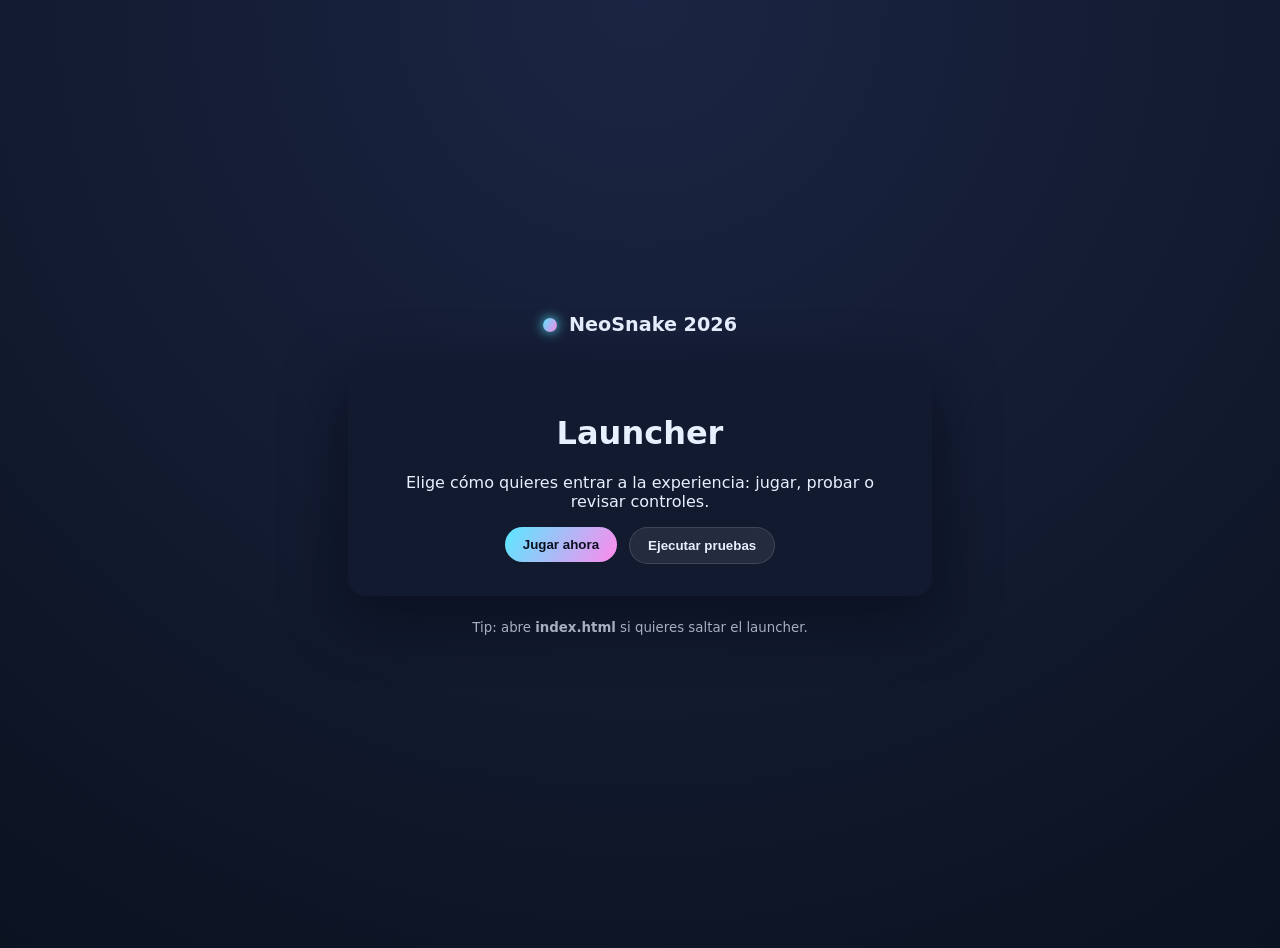
<file: launcher.html>
<!DOCTYPE html>
<html lang="es">
<head>
  <meta charset="UTF-8" />
  <meta name="viewport" content="width=device-width, initial-scale=1.0" />
  <title>NeoSnake 2026 - Launcher</title>
  <link rel="stylesheet" href="style.css" />
  <style>
    .launcher {
      min-height: 100vh;
      display: flex;
      flex-direction: column;
      align-items: center;
      justify-content: center;
      gap: 24px;
      text-align: center;
      padding: 24px;
    }

    .launcher-card {
      background: var(--card);
      border-radius: var(--radius);
      padding: 32px;
      box-shadow: var(--shadow);
      max-width: 520px;
    }

    .launcher-actions {
      display: flex;
      flex-wrap: wrap;
      gap: 12px;
      justify-content: center;
    }

    .launcher small {
      opacity: 0.7;
    }
  </style>
</head>
<body class="theme-dark">
  <div class="launcher">
    <div class="logo">
      <span class="logo-dot"></span>
      <span>NeoSnake 2026</span>
    </div>
    <div class="launcher-card">
      <h1>Launcher</h1>
      <p>Elige cómo quieres entrar a la experiencia: jugar, probar o revisar controles.</p>
      <div class="launcher-actions">
        <a href="index.html"><button class="primary">Jugar ahora</button></a>
        <a href="tests.html"><button class="ghost">Ejecutar pruebas</button></a>
      </div>
    </div>
    <small>Tip: abre <strong>index.html</strong> si quieres saltar el launcher.</small>
  </div>
</body>
</html>
</file>
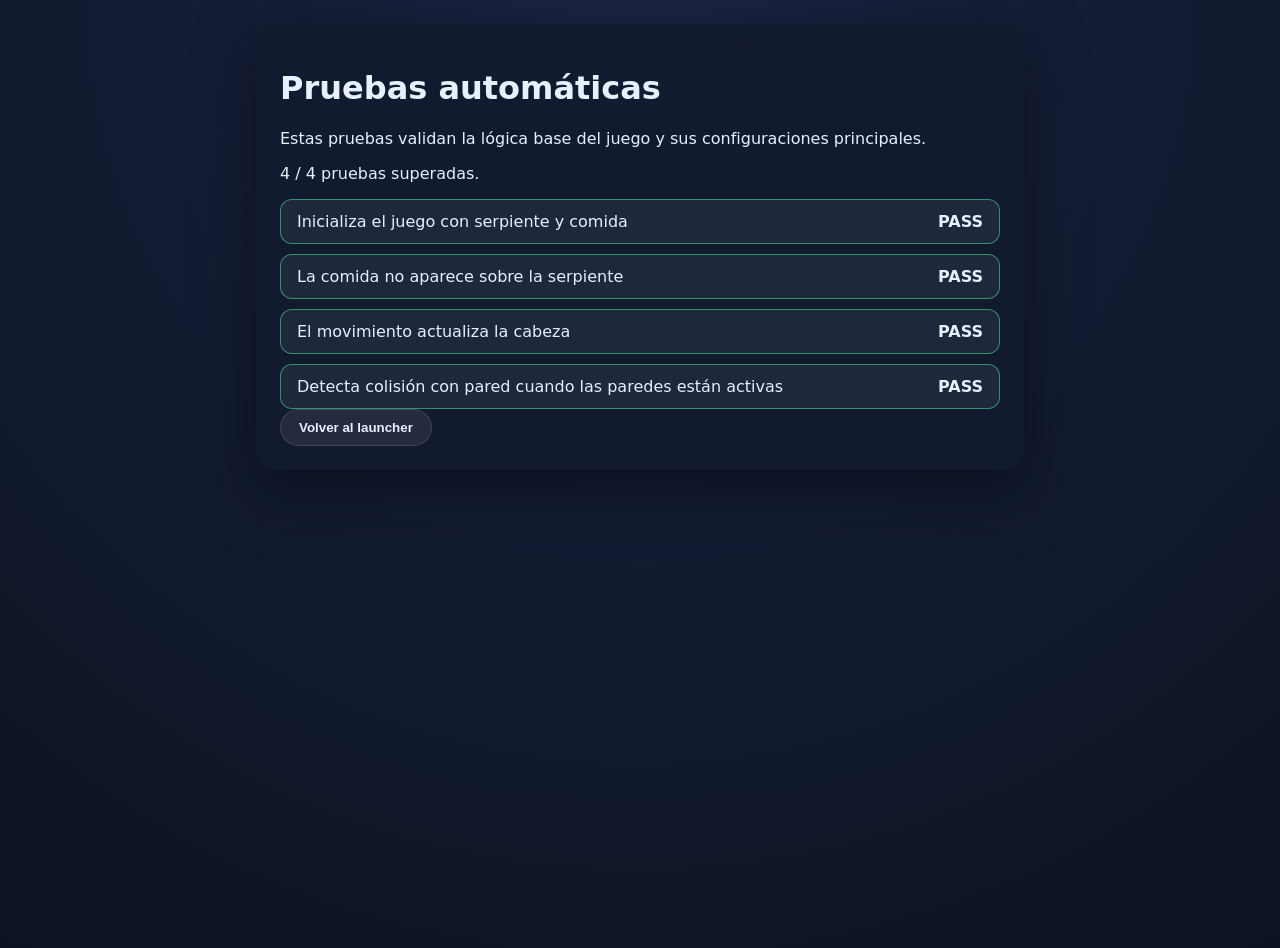
<file: tests.html>
<!DOCTYPE html>
<html lang="es">
<head>
  <meta charset="UTF-8" />
  <meta name="viewport" content="width=device-width, initial-scale=1.0" />
  <title>NeoSnake 2026 - Pruebas</title>
  <link rel="stylesheet" href="style.css" />
  <style>
    body {
      padding: 24px;
    }

    .test-panel {
      max-width: 720px;
      margin: 0 auto 24px;
      background: var(--card);
      border-radius: var(--radius);
      padding: 24px;
      box-shadow: var(--shadow);
    }

    .test-results {
      display: grid;
      gap: 10px;
      margin-top: 16px;
    }

    .test-item {
      padding: 12px 16px;
      border-radius: 12px;
      background: rgba(255, 255, 255, 0.06);
      display: flex;
      justify-content: space-between;
      align-items: center;
    }

    .test-item.pass {
      border: 1px solid rgba(71, 255, 156, 0.5);
    }

    .test-item.fail {
      border: 1px solid rgba(255, 77, 109, 0.6);
    }

    .hidden {
      display: none;
    }
  </style>
</head>
<body class="theme-dark">
  <div class="test-panel">
    <h1>Pruebas automáticas</h1>
    <p>Estas pruebas validan la lógica base del juego y sus configuraciones principales.</p>
    <div id="testSummary"></div>
    <div id="testResults" class="test-results"></div>
    <a href="launcher.html"><button class="ghost">Volver al launcher</button></a>
  </div>

  <div class="hidden">
    <canvas id="gameCanvas" width="600" height="600"></canvas>
    <div id="score"></div>
    <div id="highScore"></div>
    <div id="level"></div>
    <div id="speedDisplay"></div>
    <div id="finalScore"></div>
    <div id="menuOverlay"></div>
    <div id="optionsOverlay"></div>
    <div id="pauseOverlay"></div>
    <div id="gameOverOverlay"></div>
    <button id="startBtn"></button>
    <button id="optionsBtn"></button>
    <button id="saveOptions"></button>
    <button id="closeOptions"></button>
    <button id="resumeBtn"></button>
    <button id="restartBtn"></button>
    <button id="playAgainBtn"></button>
    <button id="backToMenuBtn"></button>
    <input id="speedRange" value="6" />
    <select id="mapSize">
      <option value="18" selected></option>
    </select>
    <select id="snakeSkin">
      <option value="neon" selected></option>
    </select>
    <input id="bgColor" value="#0b1220" />
    <input id="wallsToggle" type="checkbox" checked />
    <input id="infiniteToggle" type="checkbox" />
    <select id="difficulty">
      <option value="normal" selected></option>
    </select>
    <button id="themeToggle"></button>
    <button id="soundToggle"></button>
    <div class="mobile-controls">
      <button data-dir="up"></button>
      <button data-dir="down"></button>
      <button data-dir="left"></button>
      <button data-dir="right"></button>
    </div>
  </div>

  <script src="script.js"></script>
  <script src="tests.js"></script>
</body>
</html>
</file>
<file: style.css>
:root {
  --bg: #0b1220;
  --bg-soft: #121a2f;
  --card: rgba(18, 26, 47, 0.9);
  --text: #e6f0ff;
  --accent: #5ae8ff;
  --accent-2: #ff8aed;
  --danger: #ff4d6d;
  --success: #47ff9c;
  --shadow: 0 20px 60px rgba(5, 9, 20, 0.6);
  --radius: 18px;
  font-family: "Inter", "Segoe UI", system-ui, sans-serif;
}

body {
  margin: 0;
  background: radial-gradient(circle at top, #1b2543, var(--bg));
  color: var(--text);
  min-height: 100vh;
}

body.theme-light {
  --bg: #eef3ff;
  --bg-soft: #f8fbff;
  --card: rgba(255, 255, 255, 0.9);
  --text: #101421;
  --accent: #3f7cff;
  --accent-2: #ff6bbf;
  --shadow: 0 20px 60px rgba(68, 82, 112, 0.2);
  background: radial-gradient(circle at top, #ffffff, var(--bg));
}

.app {
  padding: 24px;
  display: flex;
  flex-direction: column;
  gap: 24px;
}

.top-bar {
  display: flex;
  justify-content: space-between;
  align-items: center;
}

.logo {
  display: flex;
  align-items: center;
  gap: 12px;
  font-size: 1.2rem;
  font-weight: 700;
}

.logo-dot {
  width: 14px;
  height: 14px;
  border-radius: 50%;
  background: linear-gradient(120deg, var(--accent), var(--accent-2));
  box-shadow: 0 0 12px var(--accent);
}

.top-actions {
  display: flex;
  gap: 12px;
}

button {
  border: none;
  border-radius: 999px;
  padding: 10px 18px;
  font-weight: 600;
  cursor: pointer;
  transition: transform 0.2s ease, box-shadow 0.2s ease;
}

button:hover {
  transform: translateY(-1px);
  box-shadow: 0 12px 24px rgba(0, 0, 0, 0.2);
}

button.primary {
  background: linear-gradient(120deg, var(--accent), var(--accent-2));
  color: #0b0f1f;
}

button.ghost {
  background: rgba(255, 255, 255, 0.08);
  color: var(--text);
  border: 1px solid rgba(255, 255, 255, 0.12);
}

.main {
  display: grid;
  grid-template-columns: 260px minmax(320px, 1fr) 260px;
  gap: 24px;
  align-items: start;
}

.panel {
  display: flex;
  flex-direction: column;
  gap: 16px;
}

.card {
  background: var(--card);
  border-radius: var(--radius);
  padding: 18px;
  box-shadow: var(--shadow);
  backdrop-filter: blur(16px);
}

.stats {
  display: grid;
  gap: 12px;
}

.stat {
  display: flex;
  justify-content: space-between;
  align-items: baseline;
}

.stat strong {
  font-size: 1.3rem;
}

.game-area {
  position: relative;
  display: flex;
  justify-content: center;
  align-items: center;
}

#gameCanvas {
  background: var(--bg-soft);
  border-radius: 24px;
  box-shadow: inset 0 0 0 1px rgba(255, 255, 255, 0.1), var(--shadow);
}

.overlay {
  position: absolute;
  inset: 0;
  display: flex;
  justify-content: center;
  align-items: center;
  background: rgba(6, 10, 22, 0.6);
  backdrop-filter: blur(8px);
  border-radius: 24px;
  transition: opacity 0.3s ease;
}

.overlay.hidden {
  opacity: 0;
  pointer-events: none;
}

.overlay-card {
  background: var(--card);
  padding: 28px;
  border-radius: var(--radius);
  min-width: 280px;
  text-align: center;
  display: flex;
  flex-direction: column;
  gap: 16px;
  box-shadow: var(--shadow);
}

.overlay-card.scrollable {
  max-height: 80vh;
  overflow-y: auto;
}

.options-grid {
  display: grid;
  gap: 12px;
  text-align: left;
}

.options-grid label {
  display: flex;
  flex-direction: column;
  gap: 6px;
  font-size: 0.95rem;
}

.option-actions {
  display: flex;
  justify-content: center;
  gap: 12px;
}

.mobile-controls {
  position: absolute;
  bottom: 16px;
  display: none;
  flex-direction: column;
  gap: 10px;
  align-items: center;
}

.mobile-controls button {
  width: 56px;
  height: 56px;
  border-radius: 16px;
  background: rgba(255, 255, 255, 0.12);
  color: var(--text);
  font-size: 1.1rem;
}

.mobile-row {
  display: flex;
  gap: 10px;
}

.food-list {
  display: grid;
  gap: 10px;
}

.dot {
  display: inline-block;
  width: 10px;
  height: 10px;
  border-radius: 50%;
  margin-right: 8px;
}

.dot.normal { background: #47ff9c; }
.dot.turbo { background: #5ae8ff; }
.dot.slow { background: #ffa552; }
.dot.bonus { background: #ff8aed; }

@media (max-width: 1100px) {
  .main {
    grid-template-columns: 1fr;
  }

  .panel {
    flex-direction: row;
    flex-wrap: wrap;
  }

  .left-panel, .right-panel {
    justify-content: center;
  }
}

@media (max-width: 720px) {
  .app {
    padding: 16px;
  }

  .mobile-controls {
    display: flex;
  }

  .top-bar {
    flex-direction: column;
    gap: 12px;
  }

  .overlay-card {
    width: 90%;
  }
}
</file>
